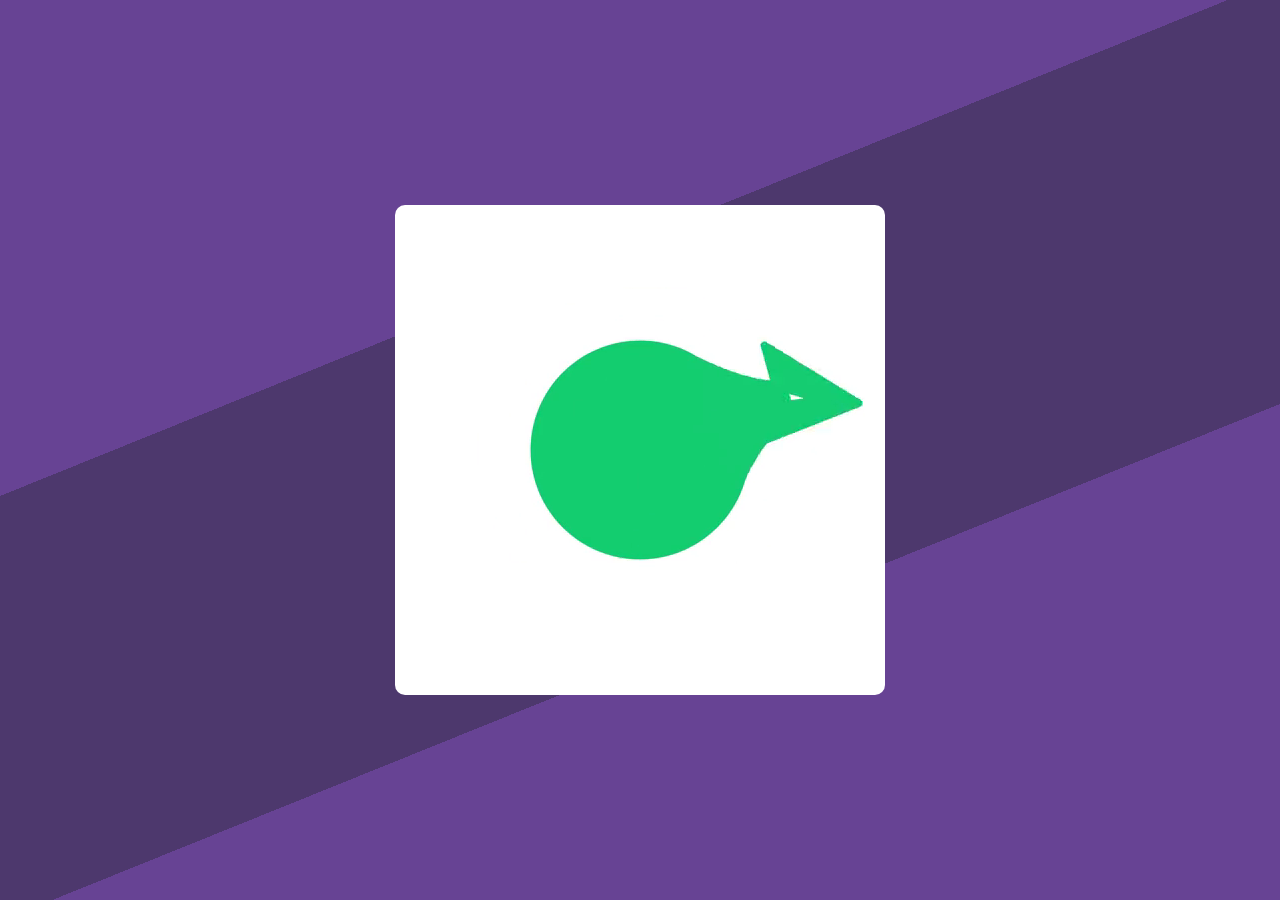
<file: sucess.html>
<!DOCTYPE html>
<html lang="pt-br">
<head>
    <meta charset="UTF-8">
    <meta name="viewport" content="width=device-width, initial-scale=1.0">
    <title>Convite</title>
    <link rel="stylesheet" href="styles/style.css">
    <style>
        .card{
            flex-direction: column;
        }
        .vid{
            width: 100%;
        }
        .card-content{
            text-align: center;
            font-size: 1.5rem;
            height: 0;
            overflow: hidden;
            animation: aparecer 2s forwards;
            animation-delay: 2s;
           
        }


        @keyframes aparecer {
            0%{
        
                height: 0;
            }
           
            100%{
            
                height: 96px;
                margin-bottom: 15px;
            }

            
        }
    </style>
 
</head>
<body>
<div class="card">
    <video src="imgs/successfully-send.mp4"  muted autoplay  class="vid"></video>
    <div class="card-content">
        <h1>Te espero la!</h1>
        <p>Sua presenca foi confirmada!</p>
    
</div>
    
</body>
</html>
</file>
<file: styles/style.css>
@import url('https://fonts.googleapis.com/css2?family=Poppins:wght@300;400;500;600;700;800&display=swap');
:root{
    font-size: 62.5%;
    --background: rgb(242, 235, 227);
    --header: rgb(209, 204, 204);
    --letter: #F2CB05;
     --text: #3e3e3e;
    --white: #F6F8FF;
    --purple: #4d386d;
    --purple-light: #674394;
    --silver: #6e6e6e;

}
*{
    padding: 0;
    margin: 0;
    box-sizing: border-box;
    font-family: 'Poppins', sans-serif;
    


}
input[type="number"]::-webkit-inner-spin-button,
input[type="number"]::-webkit-outer-spin-button {
  -webkit-appearance: none;
  appearance: none;
  margin: 0; 
}
body{
    height: 100vh;
    background: linear-gradient(338deg,var(--purple-light) 35%,var(--purple) 35%,var(--purple) 65%,var(--purple-light) 65%);
    width: 100%;
    display: flex;
    align-items: center;
    justify-content: center;
}
.card{
    background-color: white;
    display: flex;
    padding: 2rem;
    border-radius: 1rem;
    position: relative;
}
.inputs{
    display: flex;
    flex-direction: column;
    gap: 1rem;
    padding: 2rem 2rem 2rem 0rem;
}
.infomacoes{
    font-size: 2rem;
}
.text{
    text-align: center;
}
.butao{
display: flex;
flex-direction: row-reverse;
align-items: center;
justify-content: center;
gap: 1rem;
border: none;
background-color: #fff;
cursor: pointer;
width: 100%;

}
.bemvindo{
    max-width: 30rem;
    text-align: center;
    display: flex;
    flex-direction: column;
    gap: 2rem;
    align-items: center;
}
.bemvindo p{
    font-size: 1.1rem;
    font-weight: 500;
}
.clique{
    width: 70%;
    border: none;
    background-color: #820e0e;
    color: #FFF;

    padding: 1rem;
    border-radius: 1rem;
    font-weight: 600;
    cursor: pointer;

}
input{
    outline: none;
    border: none;
}

.nomes,.emails, .cell, .seeend{
display: flex;
gap: 1rem;
border: 1px solid black;
padding: 1rem;
border-radius: 1rem;
cursor: pointer;
}
.user{
    width: 1.5rem;
}

.send{
    width: 1.5rem;
    
}
.hide{
    display: flex;
    gap: 6rem;
    display: none;
}
body.active .bemvindo{
    display: none;
    }
body.active .hide{
    display: flex;
}
.text{
    display: flex;
    flex-direction: column;
    gap: 2.3rem;
    padding: 2rem 0rem 2rem 2rem;
}
li{
    list-style-type: none;
}
.text p{
    cursor: pointer;
    
}
.seeend{
    display: flex;
    align-items: center;
    justify-content: center;
}
.error{
    position: absolute;
    top: 0;
    padding: 2rem;
    background-color: red;
    color: white;
    width: 100%;
    text-align: center;
    font-weight: 300;
    font-size: 2rem;
    opacity: 0;

}
#map { height: 180px; }
@keyframes show {
    0%{
        opacity: 0;
        transform: translateY(-100%);
    }
    100%{
        opacity: 1;
        transform: translateY(0%);
    }
}
.hide{
    margin-top: 5rem;
}
.menu{
    display: flex;
    flex-direction: column;
    gap: 2.3rem;
    display: none;
}
.burguer{
    position: absolute;
    width: 4rem;
    height: 4rem;
    top: 4rem;
    right: 1rem;
    cursor: pointer;
    padding: 4rem 4rem 0 4rem;
    transition: 2s;
}
.burguer span:nth-child(1){
position: absolute;
width: 3rem;
top: 0;
height: 0.2rem;
background-color: black;
transition: 2s;
}
.burguer span:nth-child(2){
    position: absolute;
    top: 0.5rem;
    width: 3rem;
    height: 0.2rem;
    background-color: black;
    transition: 2s;
    transition: 2s;
    }
.burguer span:nth-child(3){
        position: absolute;
        top: 1rem;
        width: 3rem;
        height: 0.2rem;
        background-color: black;
        transition: 2s;
        }
.mobile-menu{
    height: 0;
    overflow: hidden;
    transition: 2s;
    

}
.text.active .mobile-menu{
    transition: 2s;
    height: 14rem;
    transition: 2s;

}
.modal-contato,.modal-infos{
    position: absolute;
    width: 30rem;
    height: 30rem;
    background-color: #FFF;
    display: flex;
    align-items: center;
    justify-content: center;
    border-radius: 1rem;
    box-shadow: -1px 5px 3px 3px rgba(0, 0, 0, 0.29);
    display: none;
}
html.contato .modal-contato{
    display: flex;
}
.modal-infos{
    display: flex;
    align-items: center;
    justify-content: center;
    padding: 2rem;
   max-width: 45rem;
   display: NONE;

}

.pt1,.pt2{
    width: 50%;
}
.pt1{
    font-size: 1.2rem;
    line-height: 2.5rem;
    
}
.connect{
    display: flex;
    align-items: center;
    justify-content: center;
    gap: 5rem;
}
html.contato .card{
    display: none;
}
.text-modal{
    display: flex;
    flex-direction: row-reverse;
    align-items: center;
}
.coco{
    width: 12rem;
    height: 12rem;

}
.part1{
    font-size: 2rem;

}
.nams{
    position: absolute;
    bottom: 1rem;
    left: 7rem;
}
.closede, .closedee{
    width: 2rem;
}
.mobile-menu-ul{
    display: flex;
    flex-direction: column;
    gap: 2rem;
}
.text.active .burguer span:nth-child(1){
    transform: rotate(225deg) translateY(-7px);
    transition: 2s;
}
.text.active .burguer span:nth-child(2){
    transition: 2s;
   opacity: 0;
}
.text.active .burguer span:nth-child(3){
    transform: rotate(-225deg) translateY(7px);
    transition: 2s;
}
html.endereco .card{
    display: none;
}
html.endereco .modal-endereco{
    animation: 2s;
    display: block;
    bottom: 0rem;
    top:20rem;
    
}
.arrow{
    display: flex;
    align-items: center;;
    gap: 1rem;
    font-size: 1.5rem;
    position: absolute;
    top: 3.5rem;
}
@keyframes arrow {
    0%{
        transform: translateX(0);
    }
    50%{
        transform: translateX(100%);

    }
    100%{
        transform: translateX(0);
    }
}
html.info .modal-infos{
    display: flex;
}
html.info .card{
    display: none;
}
.closed{
    width: 2rem;
}

.modal-endereco{
    animation: 2s;
    display: none;
    position: absolute;
    max-width: 38rem;
    background-color: white;
    padding: 2rem;
    height: 42rem;
    top: 10rem;
    
}
.close, .closee{
    position: absolute;
    top: 0rem;
    right: 0rem;
    cursor: pointer;
    padding: 3rem;
}
body.erro .error{
   animation: show 1s forwards ease-in-out;
}
@keyframes text {
    0%{
        opacity: 0;
        transform: translateX(-100%) scale(0.4);

    }
    100%{
        opacity: 1;
        transform: translateX(0%) scale(1);
    }
}

@keyframes inputs {
    0%{
        opacity: 0;
        transform: translateY(100%) scale(0.4);

    }
    100%{
        opacity: 1;
        transform: translateY(0%) scale(1);
    }
}
@media screen and (max-width:500px){
    .hide{
        flex-direction: column;
        padding-right: 0;
        gap: 0;
    }
    .inputs{
        padding-right: 0;
    }
    .text{
        padding: 0;
    }
}
</file>
